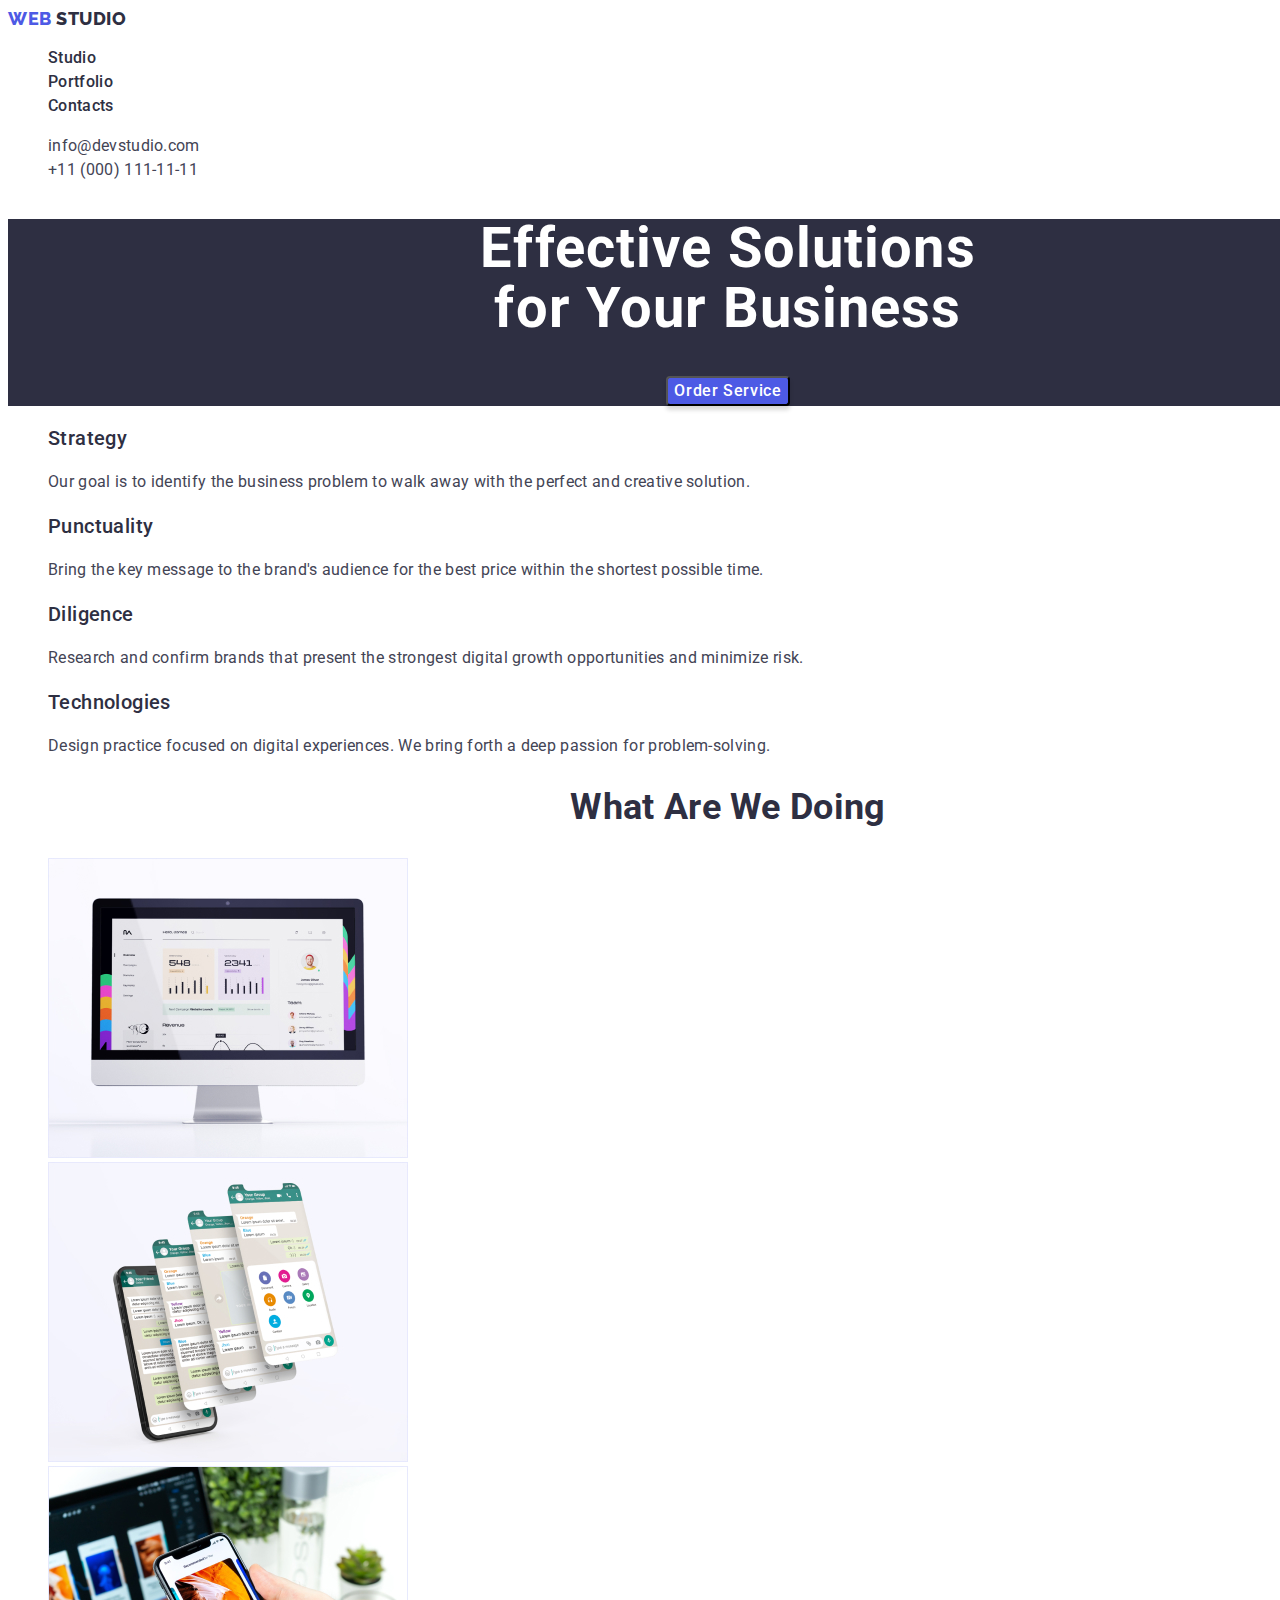
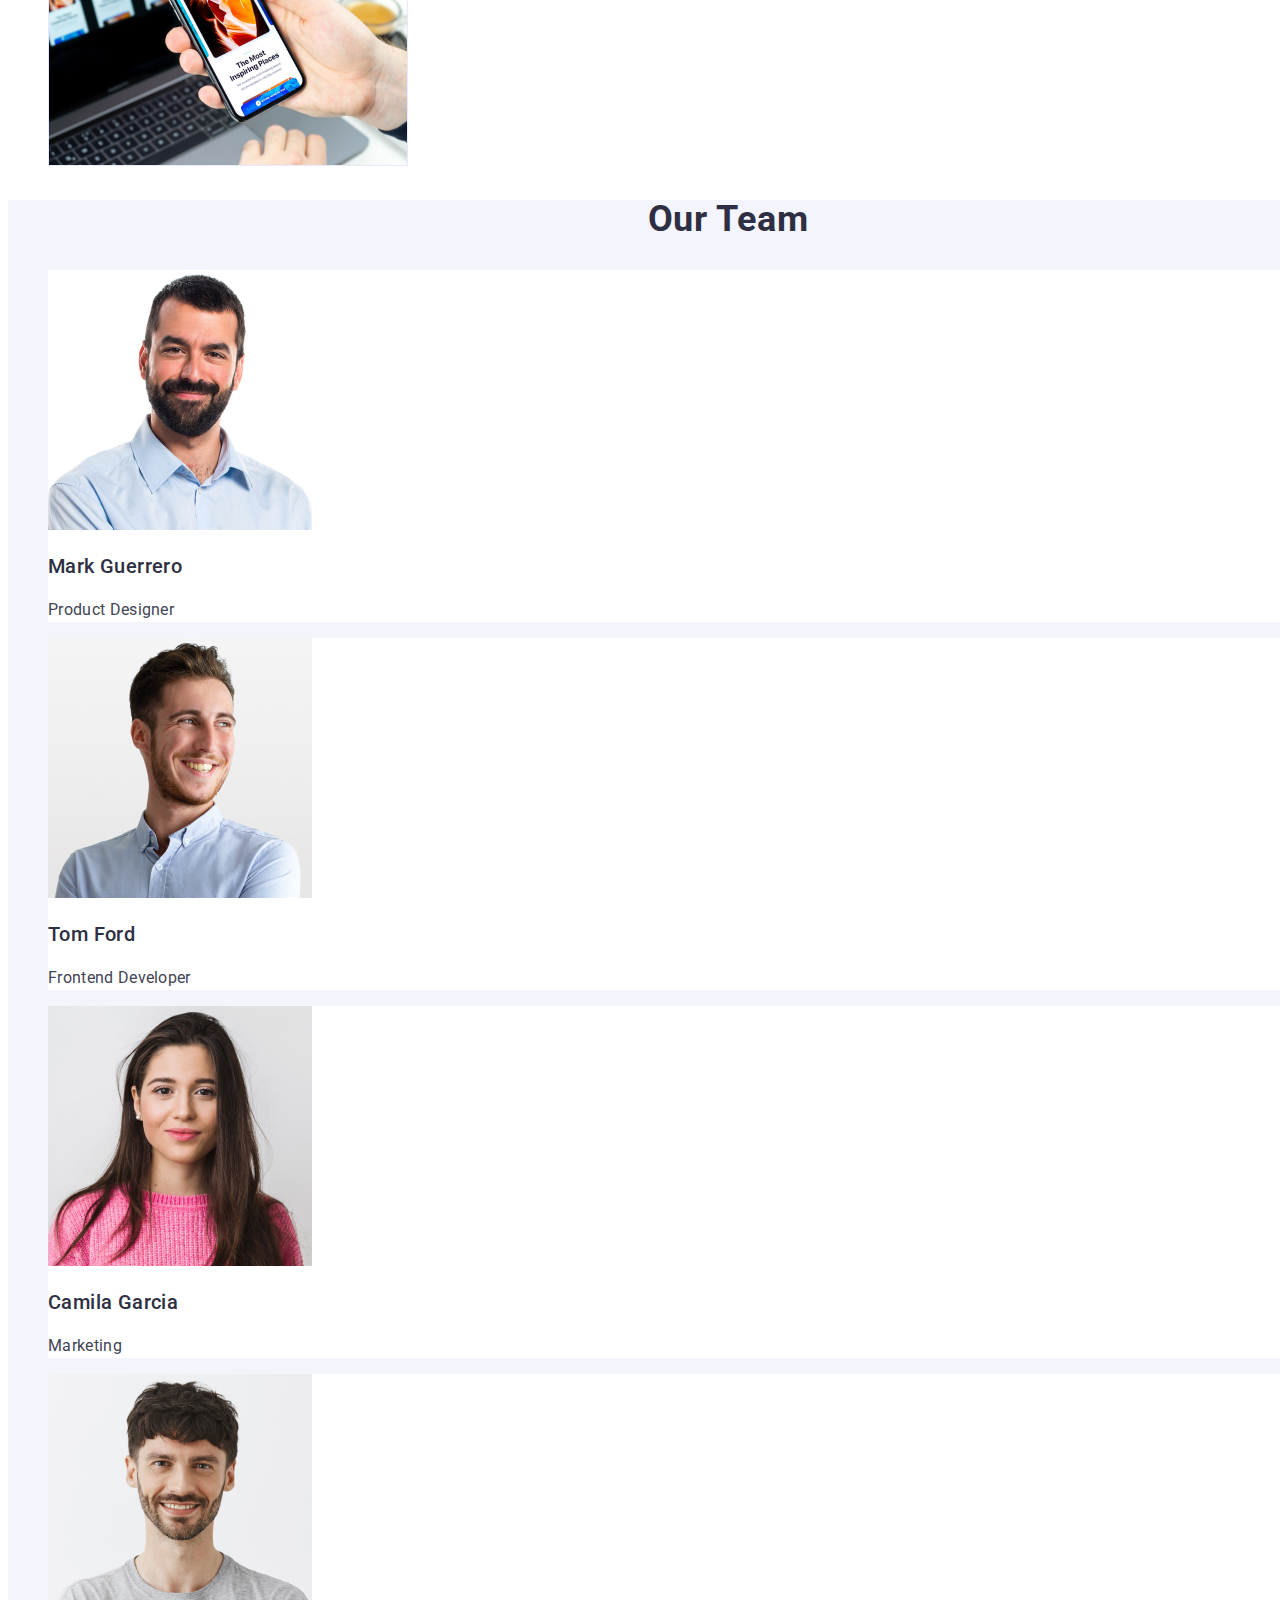
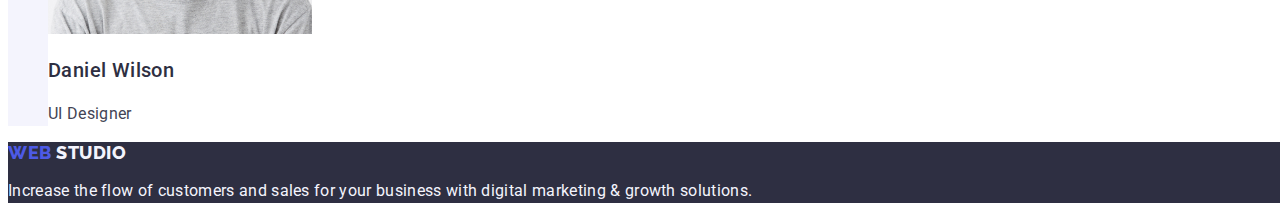
<file: index.html>
<!DOCTYPE html>
<html lang="en">
  <head>
    <meta charset="UTF-8" />
    <meta http-equiv="X-UA-Compatible" content="IE=edge" />
    <meta name="viewport" content="width=device-width, initial-scale=1.0" />
    <title>WebStudio</title>
    <link rel="stylesheet" href="./css/styles.css" />
    <link rel="preconnect" href="https://fonts.googleapis.com" />
    <link rel="preconnect" href="https://fonts.gstatic.com" crossorigin />
    <link
      href="https://fonts.googleapis.com/css2?family=Raleway:wght@800&family=Roboto:wght@400;500;700;900&display=swap"
      rel="stylesheet"
    />
  </head>
  <body>
    <!-- Шапка сайту -->
    <header class="header">
      <nav>
        <a class="logo link" href="./index.html">
          Web <span class="studio">Studio</span>
        </a>
        <ul class="list">
          <li><a class="nav-list link" href="./index.html">Studio</a></li>
          <li>
            <a class="nav-list link" href="./portfolio.html">Portfolio</a>
          </li>
          <li><a class="nav-list link" href="">Contacts</a></li>
        </ul>
      </nav>
      <address class="address">
        <ul class="list">
          <li>
            <a class="address-contact link" href="mailto:info@devstudio.com"
              >info@devstudio.com</a
            >
          </li>
          <li>
            <a class="address-contact link" href="tel:+110001111111"
              >+11 (000) 111-11-11</a
            >
          </li>
        </ul>
      </address>
    </header>
    <main>
      <!-- Герой  -->
      <section class="hero">
        <h1 class="hero-title">
          Effective Solutions <br />
          for Your Business
        </h1>
        <button class="hero-button" type="button">
          <span class="hero-button-text">Order Service</span>
        </button>
      </section>
      <!-- Переваги -->
      <section class="advantages">
        <h2 hidden class="advantages-title">Advantages</h2>
        <ul class="list">
          <li>
            <h3 class="advantages-name">Strategy</h3>
            <p class="advantages-desc">
              Our goal is to identify the business problem to walk away with the
              perfect and creative solution.
            </p>
          </li>
          <li>
            <h3 class="advantages-name">Punctuality</h3>
            <p class="advantages-desc">
              Bring the key message to the brand's audience for the best price
              within the shortest possible time.
            </p>
          </li>
          <li>
            <h3 class="advantages-name">Diligence</h3>
            <p class="advantages-desc">
              Research and confirm brands that present the strongest digital
              growth opportunities and minimize risk.
            </p>
          </li>
          <li>
            <h3 class="advantages-name">Technologies</h3>
            <p class="advantages-desc">
              Design practice focused on digital experiences. We bring forth a
              deep passion for problem-solving.
            </p>
          </li>
        </ul>
      </section>
      <!-- Чим ми займаємось -->
      <section class="examples">
        <h2 class="examples-title">What are we doing</h2>
        <ul class="list">
          <li>
            <img src="./images/img1.jpg" alt="website" width="360" />
          </li>
          <li>
            <img src="./images/img2.jpg" alt="application" width="360" />
          </li>
          <li>
            <img src="./images/img3.jpg" alt="web application" width="360" />
          </li>
        </ul>
      </section>
      <!-- Наша команда -->
      <section class="team">
        <h2 class="team-title">Our Team</h2>
        <ul class="list">
          <li class="teammates-description">
            <img src="./images/mark.jpg" alt="Mark's photo" width="264" />
            <h3 class="teammates-name">Mark Guerrero</h3>
            <p class="teammates-position">Product Designer</p>
          </li>
          <li class="teammates-description">
            <img src="./images/tom.jpg" alt="Tom's photo" width="264" />
            <h3 class="teammates-name">Tom Ford</h3>
            <p class="teammates-position">Frontend Developer</p>
          </li>
          <li class="teammates-description">
            <img src="./images/camila.jpg" alt="Camila's photo" width="264" />
            <h3 class="teammates-name">Camila Garcia</h3>
            <p class="teammates-position">Marketing</p>
          </li>
          <li class="teammates-description">
            <img src="./images/daniel.jpg" alt="Daniel's photo" width="264" />
            <h3 class="teammates-name">Daniel Wilson</h3>
            <p class="teammates-position">UI Designer</p>
          </li>
        </ul>
      </section>
    </main>
    <!-- Футер -->
    <footer class="footer">
      <a class="logo link" href="./index.html">
        Web <span class="studio-footer">Studio</span>
      </a>
      <p class="footer-desc">
        Increase the flow of customers and sales for your business with digital
        marketing & growth solutions.
      </p>
    </footer>
  </body>
</html>
</file>
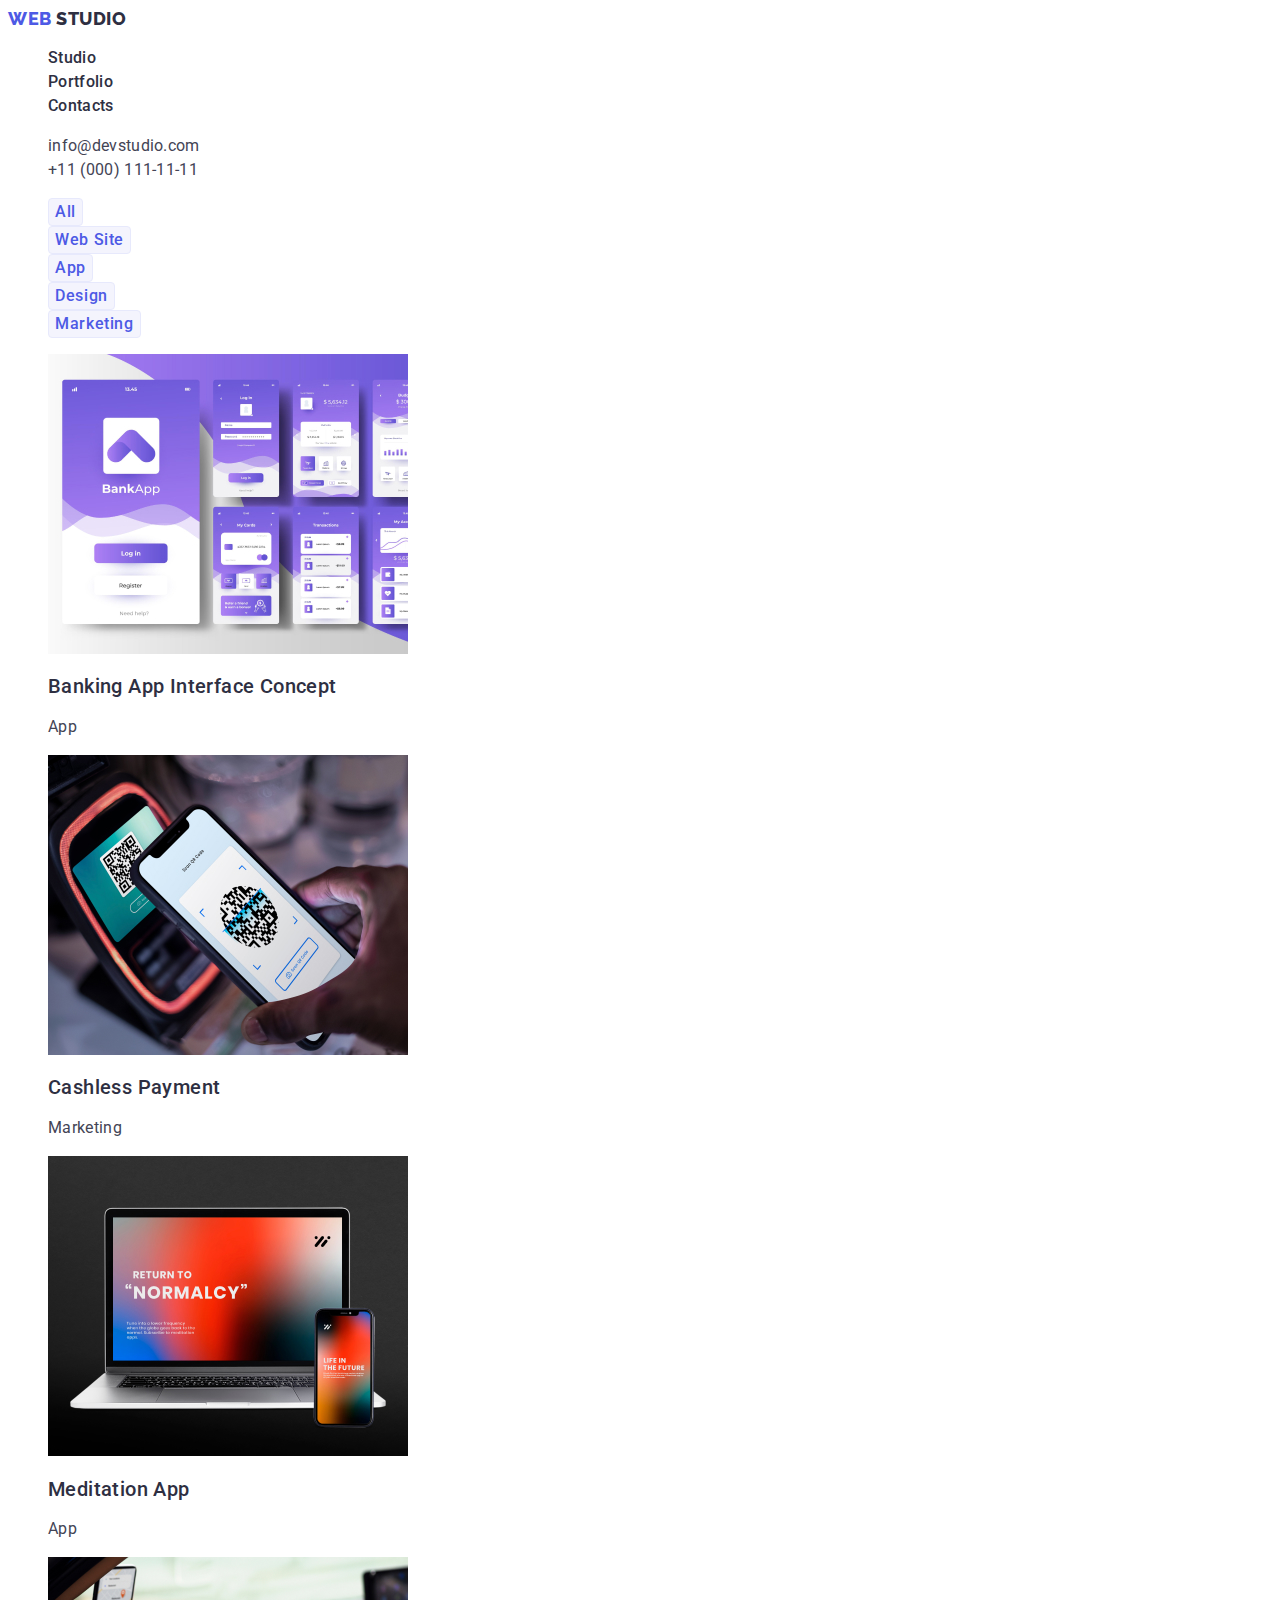
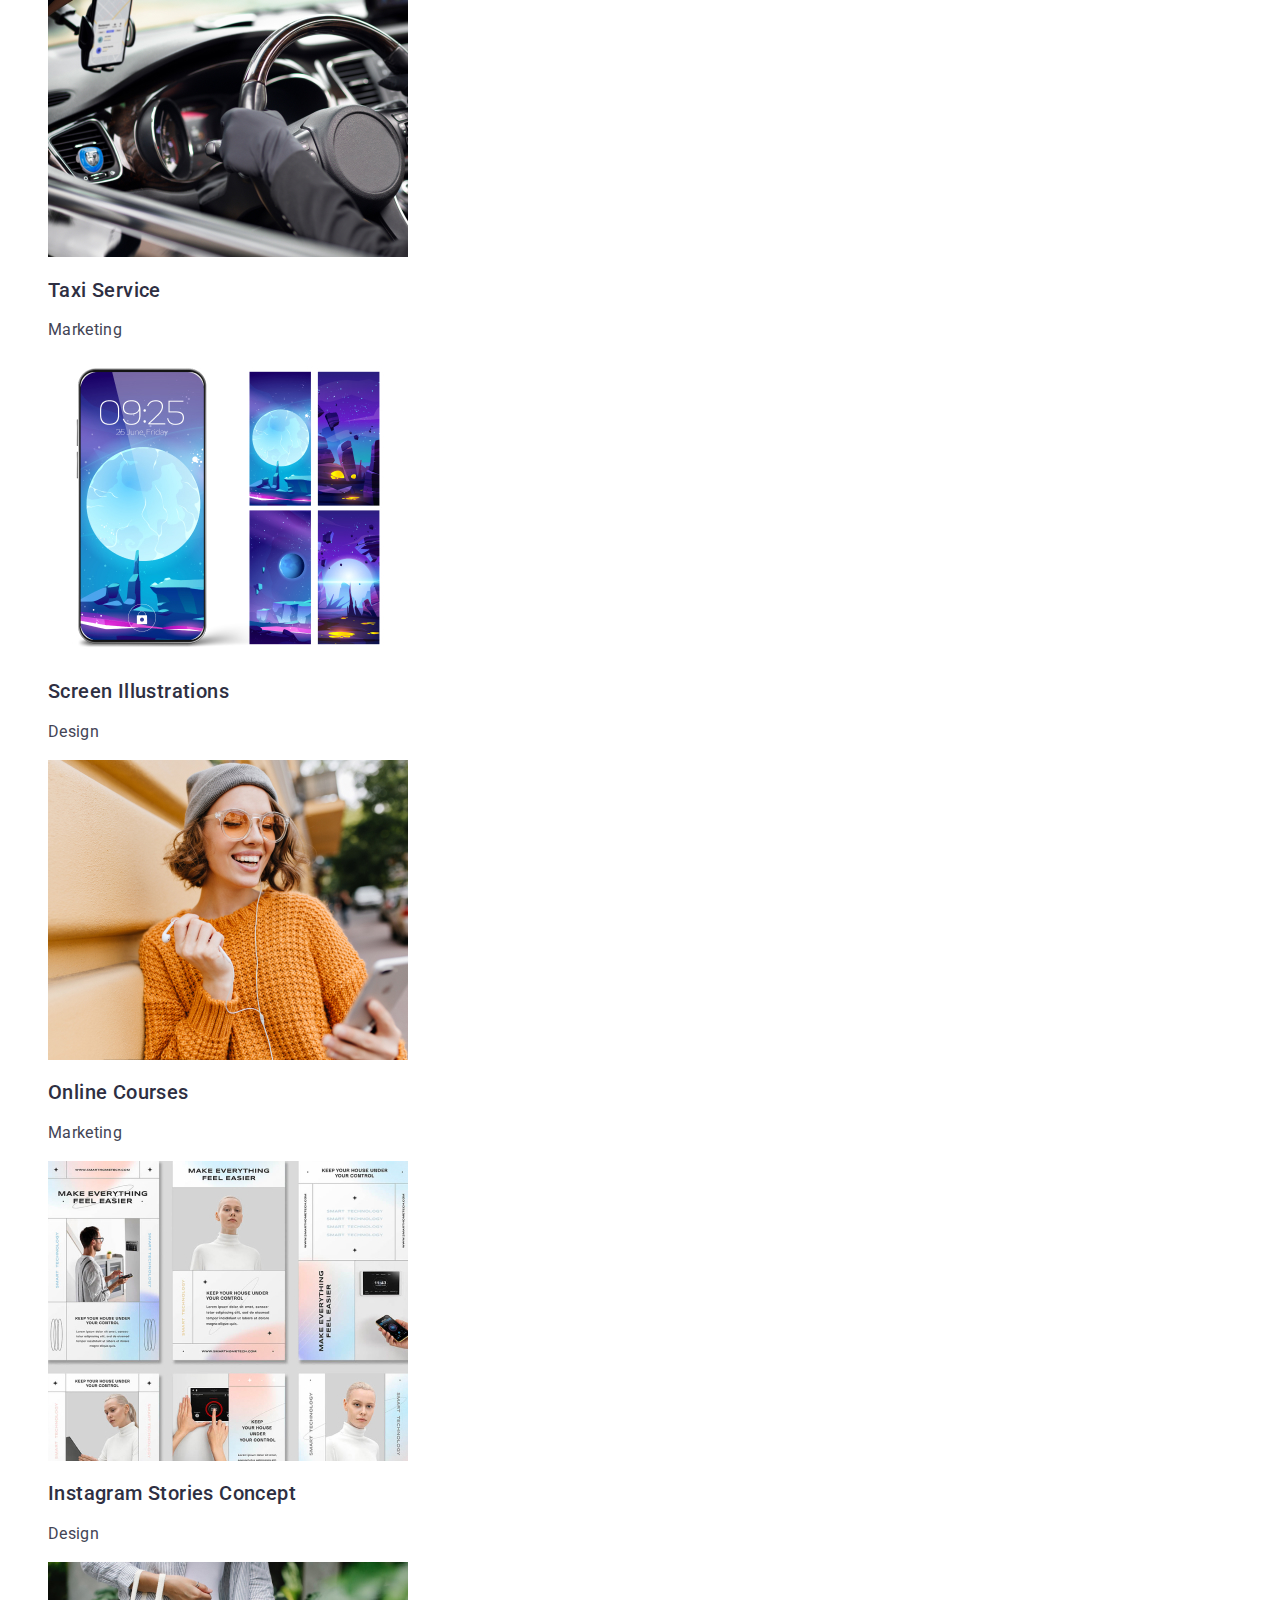
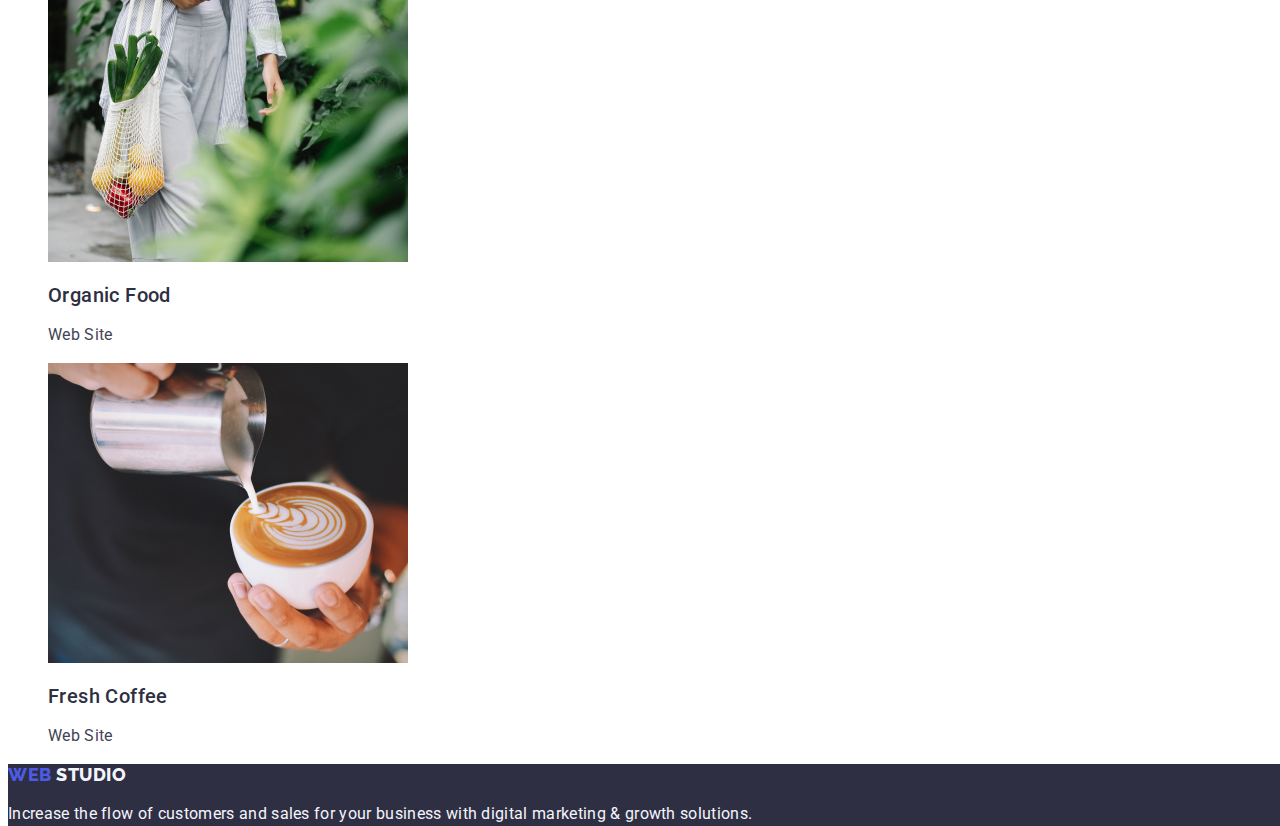
<file: portfolio.html>
<!DOCTYPE html>
<html lang="en">
  <head>
    <meta charset="UTF-8" />
    <meta http-equiv="X-UA-Compatible" content="IE=edge" />
    <meta name="viewport" content="width=device-width, initial-scale=1.0" />
    <title>Portfolio</title>
    <link rel="stylesheet" href="./css/styles.css" />
    <link rel="preconnect" href="https://fonts.googleapis.com" />
    <link rel="preconnect" href="https://fonts.gstatic.com" crossorigin />
    <link
      href="https://fonts.googleapis.com/css2?family=Raleway:wght@800&family=Roboto:wght@400;500;700;900&display=swap"
      rel="stylesheet"
    />
  </head>
  <body>
    <!-- Шапка сайту -->
    <header class="header">
      <nav>
        <a class="logo link" href="./index.html">
          Web <span class="studio">Studio</span>
        </a>
        <ul class="list">
          <li><a class="nav-list link" href="./index.html">Studio</a></li>
          <li>
            <a class="nav-list link" href="./portfolio.html">Portfolio</a>
          </li>
          <li><a class="nav-list link" href="">Contacts</a></li>
        </ul>
      </nav>
      <address class="address">
        <ul class="list">
          <li>
            <a class="address-contact link" href="mailto:info@devstudio.com"
              >info@devstudio.com</a
            >
          </li>
          <li>
            <a class="address-contact link" href="tel:+110001111111"
              >+11 (000) 111-11-11</a
            >
          </li>
        </ul>
      </address>
    </header>
    <main>
      <!-- Filters -->
      <section class="filters">
        <h1 hidden>Filters</h1>
        <ul class="list">
          <li>
            <button class="filters-button" type="button">
              <span class="filters-button-name">All</span>
            </button>
          </li>
          <li>
            <button class="filters-button" type="button">
              <span class="filters-button-name">Web Site</span>
            </button>
          </li>
          <li>
            <button class="filters-button" type="button">
              <span class="filters-button-name">App</span>
            </button>
          </li>
          <li>
            <button class="filters-button" type="button">
              <span class="filters-button-name">Design</span>
            </button>
          </li>
          <li>
            <button class="filters-button" type="button">
              <span class="filters-button-name">Marketing</span>
            </button>
          </li>
        </ul>
        <ul class="list">
          <li>
            <a class="link" href=""
              ><img
                src="./images/banking-app-interface.jpg"
                alt="Banking App
            Interface Concept"
                width="360"
              />
              <h2 class="project-title">Banking App Interface Concept</h2>
              <p class="project-desc">App</p></a
            >
          </li>
          <li>
            <a class="link" href=""
              ><img
                src="./images/cashless-payment.jpg"
                alt="Cashless Payment"
                width="360"
              />
              <h2 class="project-title">Cashless Payment</h2>
              <p class="project-desc">Marketing</p></a
            >
          </li>
          <li>
            <a class="link" href=""
              ><img
                src="./images/meditation-app.jpg"
                alt="Meditation App"
                width="360"
              />
              <h2 class="project-title">Meditation App</h2>
              <p class="project-desc">App</p></a
            >
          </li>
          <li>
            <a class="link" href=""
              ><img
                src="./images/taxi-service.jpg"
                alt="Taxi Service"
                width="360"
              />
              <h2 class="project-title">Taxi Service</h2>
              <p class="project-desc">Marketing</p></a
            >
          </li>
          <li>
            <a class="link" href="">
              <img
                src="./images/screen-illustrations.jpg"
                alt="Screen
            illustrations"
                width="360"
              />
              <h2 class="project-title">Screen Illustrations</h2>
              <p class="project-desc">Design</p></a
            >
          </li>
          <li>
            <a class="link" href=""
              ><img
                src="./images/online-courses.jpg"
                alt="Online Courses"
                width="360"
              />
              <h2 class="project-title">Online Courses</h2>
              <p class="project-desc">Marketing</p></a
            >
          </li>
          <li>
            <a class="link" href="">
              <img
                src="./images/instagram-stories-concept.jpg"
                alt="Instagram
            Stories Concept"
                width="360"
              />
              <h2 class="project-title">Instagram Stories Concept</h2>
              <p class="project-desc">Design</p></a
            >
          </li>
          <li>
            <a class="link" href=""
              ><img
                src="./images/organic-food.jpg"
                alt="Organic Food"
                width="360"
              />
              <h2 class="project-title">Organic Food</h2>
              <p class="project-desc">Web Site</p></a
            >
          </li>
          <li>
            <a class="link" href=""
              ><img
                src="./images/fresh-coffee.jpg"
                alt="Fresh Coffee"
                width="360"
              />
              <h2 class="project-title">Fresh Coffee</h2>
              <p class="project-desc">Web Site</p></a
            >
          </li>
        </ul>
      </section>
    </main>
    <!-- Футер -->
    <footer class="footer">
      <a class="logo link" href="./index.html">
        Web <span class="studio-footer">Studio</span>
      </a>
      <p class="footer-desc">
        Increase the flow of customers and sales for your business with digital
        marketing & growth solutions.
      </p>
    </footer>
  </body>
</html>
</file>
<file: css/styles.css>
:root {
  --main-color: #2e2f42;
  --brand-color: #4d5ae5;
  --white-color: #ffffff;
  --text-color: #434455;
  --cloud-color: #f4f4fd;
  --button-active-color: #404bbf;
  --accent-color: #e7e9fc;
}

body {
  font-family: "Roboto", sans-serif;
  color: #434455;
  position: relative;
  width: 1440px;
  height: 2592px;
  letter-spacing: 0.02em;
  background: var(--white-color);
}
/* Header */
.logo {
  font-family: "Raleway", sans-serif;
  font-style: normal;
  font-weight: 800;
  font-size: 18px;
  line-height: 1.17;
  color: var(--brand-color);
  letter-spacing: 0.03em;
  align-items: center;
  text-transform: uppercase;
  text-decoration: none;
}

.studio {
  font-family: "Raleway", sans-serif;
  font-style: normal;
  font-weight: 800;
  font-size: 18px;
  line-height: 1.2;
  color: var(--main-color);
  align-items: center;
  text-transform: uppercase;
}
.link {
  text-decoration: none;
}
.list {
  list-style-type: none;
}
.nav-list {
  font-style: normal;
  font-weight: 500;
  font-size: 16px;
  line-height: 1.5;
  color: var(--main-color);
}
.list .link:hover,
.list .link:focus {
  color: var(--button-active-color);
}

.address {
  font-style: normal;
}

.address-contact {
  font-style: normal;
  font-weight: 400;
  font-size: 16px;
  line-height: 1.5;
  color: var(--text-color);
  text-decoration: none;
}
.address-contact:hover,
.address-contact:focus {
  color: var(--button-active-color);
}

/* Hero */
.hero {
  background: var(--main-color);
  text-align: center;
}
.hero-title {
  font-style: normal;
  font-weight: 700;
  font-size: 56px;
  line-height: 1.07;
  text-align: center;
  letter-spacing: 0.02em;
  color: var(--white-color);
}
.hero-button {
  font-family: "Roboto", sans-serif;
  font-weight: 500;
  font-size: 16px;
  line-height: 1.5;
  letter-spacing: 0.04em;
  color: var(--white-color);
  background: var(--brand-color);
  box-shadow: 0px 4px 4px rgba(0, 0, 0, 0.15);
  border-radius: 4px;
  cursor: pointer;
}
.hero-button:hover,
.hero-button:focus {
  background-color: var(--button-active-color);
}

/* Advantages */
.advantages > ul {
  list-style-type: none;
}
.advantages-name {
  font-style: normal;
  font-weight: 500;
  font-size: 20px;
  line-height: 1.2;
  letter-spacing: 0.02em;
  color: var(--main-color);
}
.advantages-desc {
  font-size: 16px;
  line-height: 1.5;
  color: var(--text-color);
}
/* Examples */
.examples > ul {
  list-style-type: none;
}
.examples-title {
  font-style: normal;
  font-weight: 700;
  font-size: 36px;
  line-height: 1.11;
  text-align: center;
  text-transform: capitalize;
  color: var(--main-color);
}
/* Team */
.team {
  background: var(--cloud-color);
}
.team > ul {
  list-style-type: none;
}
.team-title {
  font-style: normal;
  font-weight: 700;
  font-size: 36px;
  line-height: 1.11;
  text-align: center;
  letter-spacing: 0.02em;
  text-transform: capitalize;
  color: var(--main-color);
}
.teammates-description {
  background-color: var(--white-color);
}
.teammates-name {
  font-style: normal;
  font-weight: 500;
  font-size: 20px;
  line-height: 1.2;
  letter-spacing: 0.02em;
  color: var(--main-color);
}
.teammates-position {
  font-size: 16px;
  line-height: 1.5;
  color: var(--text-color);
}
/* Footer */
.footer {
  background: var(--main-color);
}
.studio-footer {
  font-family: "Raleway", sans-serif;
  font-style: normal;
  font-weight: 800;
  font-size: 18px;
  line-height: 1.2;
  letter-spacing: 0.03em;
  text-transform: uppercase;
  color: var(--cloud-color);
}
.footer-desc {
  font-size: 16px;
  line-height: 1.5;
  color: var(--cloud-color);
}
/* Portfolio */

/* Filters */
.filters > ul {
  list-style-type: none;
}
.filters-button {
  font-family: "Roboto", sans-serif;
  font-weight: 500;
  font-size: 16px;
  line-height: 1.5;
  letter-spacing: 0.04em;
  color: var(--brand-color);
  background: var(--cloud-color);
  border: 1px solid var(--accent-color);
  border-radius: 4px;
  cursor: pointer;
}
.filters-button:hover,
.filters-button:focus {
  background: var(--button-active-color);
  color: var(--white-color);
  box-shadow: 0px 3px 1px rgba(0, 0, 0, 0.1), 0px 2px 1px rgba(0, 0, 0, 0.08),
    0px 2px 2px rgba(0, 0, 0, 0.12);
  border-radius: 4px;
}

/* Examples */

.project-title {
  font-style: normal;
  font-weight: 500;
  font-size: 20px;
  line-height: 1.2;
  letter-spacing: 0.02em;
  color: var(--main-color);
}
.project-desc {
  font-style: normal;
  font-weight: 400;
  font-size: 16px;
  line-height: 1.5;
  letter-spacing: 0.02em;
  color: var(--text-color);
}
</file>
